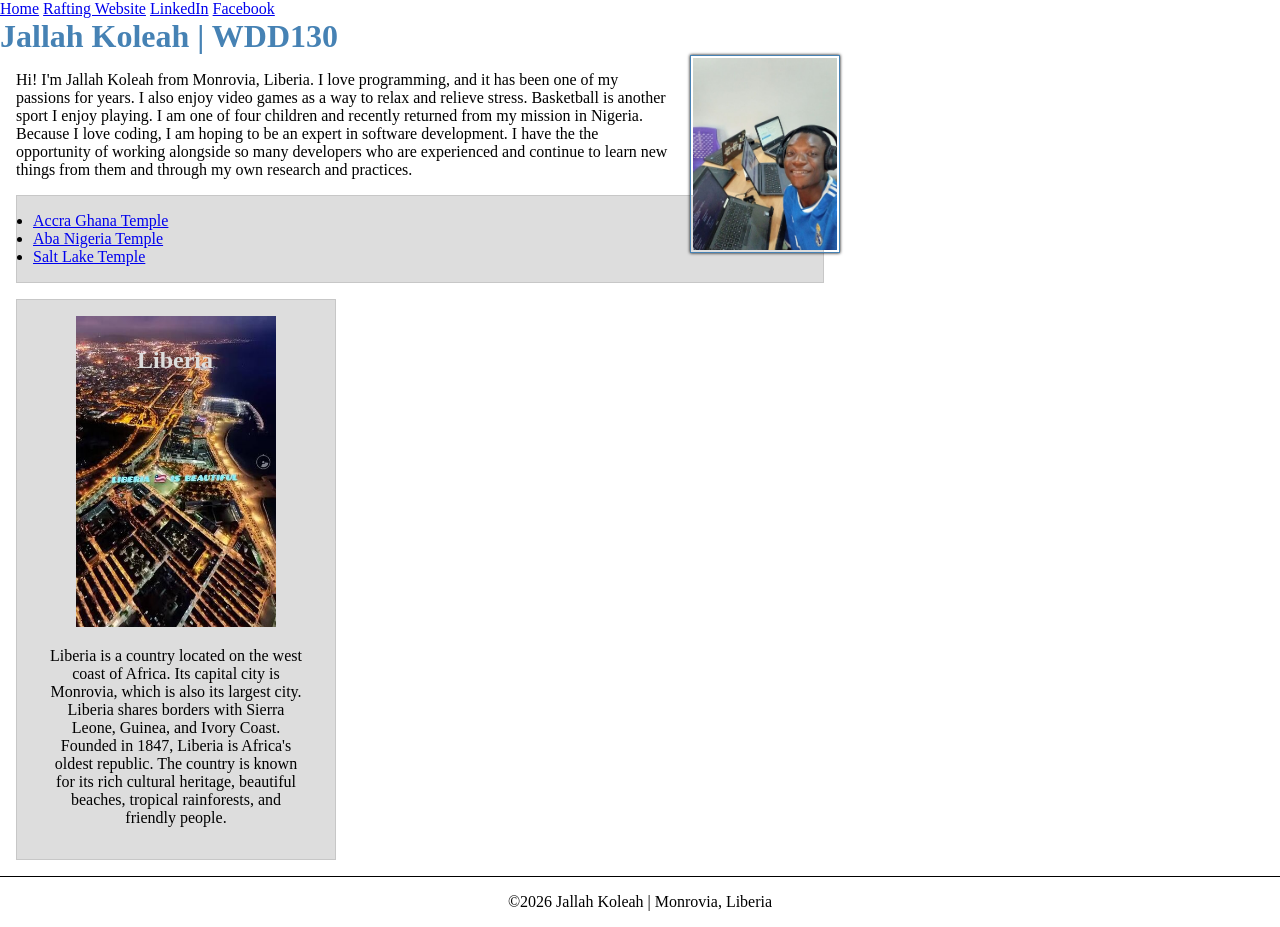
<file: index.html>
<!DOCTYPE html>
<html lang="en">

<head>
    <meta charset="UTF-8">
    <meta name="viewport" content="width=device-width, initial-scale=1.0">
    <title>Jallah Koleah | WDD 130</title>
    <meta name="description" content="Jallah Koleah BYU-Idaho WDD 130 Course Home Page.">
    <meta name="author" content="Jallah Koleah">
    <link rel="stylesheet" href="styles/styles.css">
</head>

<body>

    <header>
        <nav>
            <a href="#">Home</a>
            <a href="wwr/">Rafting Website</a>
            <a href="https://www.linkedIn.com/in/jallah-koleah/">LinkedIn</a>
            <a href="https://www.facebook.com/profile.php?id=16576360851560">Facebook</a>
        </nav>
    </header>

    <main>

        <h1>Jallah Koleah | WDD130</h1>

        <img src="images/profile.jpg" alt="Portrait of Jallah Koleah" width="200">

        <p>
            Hi! I'm Jallah Koleah from Monrovia, Liberia. I love programming, and it has been one of my passions for years.
            I also enjoy video games as a way to relax and relieve stress. Basketball is another sport I enjoy playing.
            I am one of four children and recently returned from my mission in Nigeria. Because I love coding, I am hoping to be an
            expert in software development. I have the the opportunity of working alongside so many developers who are experienced
            and continue to learn new things from them and through my own research and practices.
        </p>

        <ul class="box">
            <li><a href="https://www.churchofjesuschrist.org/temples/details/accra-ghana-temple" target="_blank" rel="noopener">Accra Ghana Temple</a></li>
            <li><a href="https://www.churchofjesuschrist.org/temples/details/aba-nigeria-temple" target="_blank" rel="noopener">Aba Nigeria Temple</a></li>
            <li><a href="https://www.churchofjesuschrist.org/temples/details/salt-lake-temple" target="_blank" rel="noopener">Salt Lake Temple</a></li>
        </ul>

    </main>

    <aside class="box">

        <h2>Liberia</h2>
        <img src="images/monrovia.jpeg" alt="Monrovia's Beautiful View">

        <p>Liberia is a country located on the west coast of Africa.
            Its capital city is Monrovia, which is also its largest city.
            Liberia shares borders with Sierra Leone, Guinea, and Ivory
            Coast. Founded in 1847, Liberia is Africa's oldest republic.
            The country is known for its rich cultural heritage,
            beautiful beaches, tropical rainforests, and friendly people.
        </p>
    </aside>


    <footer>
        <p>
            ©2026 Jallah Koleah | Monrovia, Liberia
        </p>
    </footer>

</body>

</html>
</file>
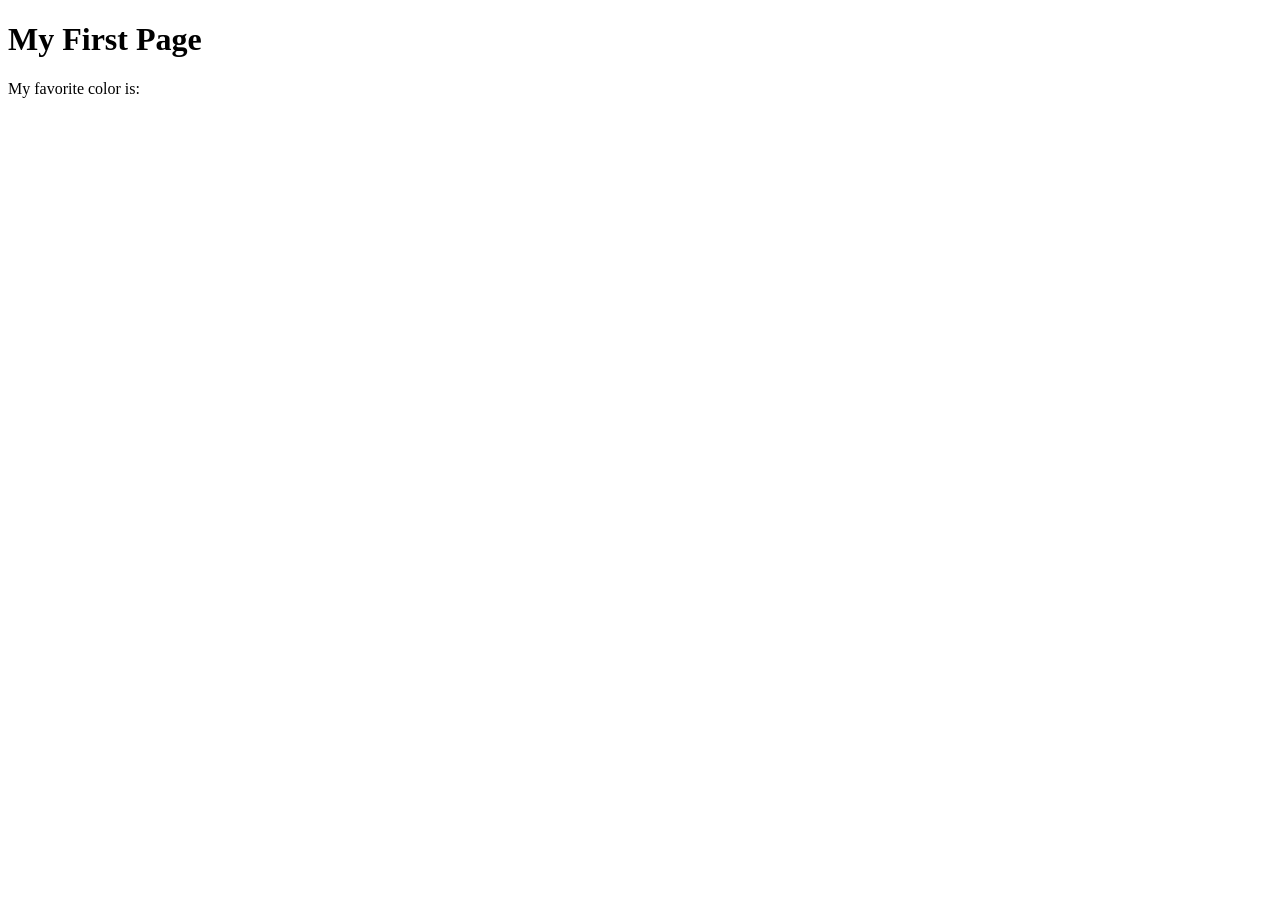
<file: week01/first-page.html>
<!DOCTYPE html>
<html lang="en">

<head>
    <meta charset="UTF-8">
    <meta name="viewport" content="width=device-width, initial-scale=1.0">
    <title>My First Page</title>
</head>

<body>
    <h1>My First Page</h1>
    <p>My favorite color is: </p>
</body>

</html>
</file>
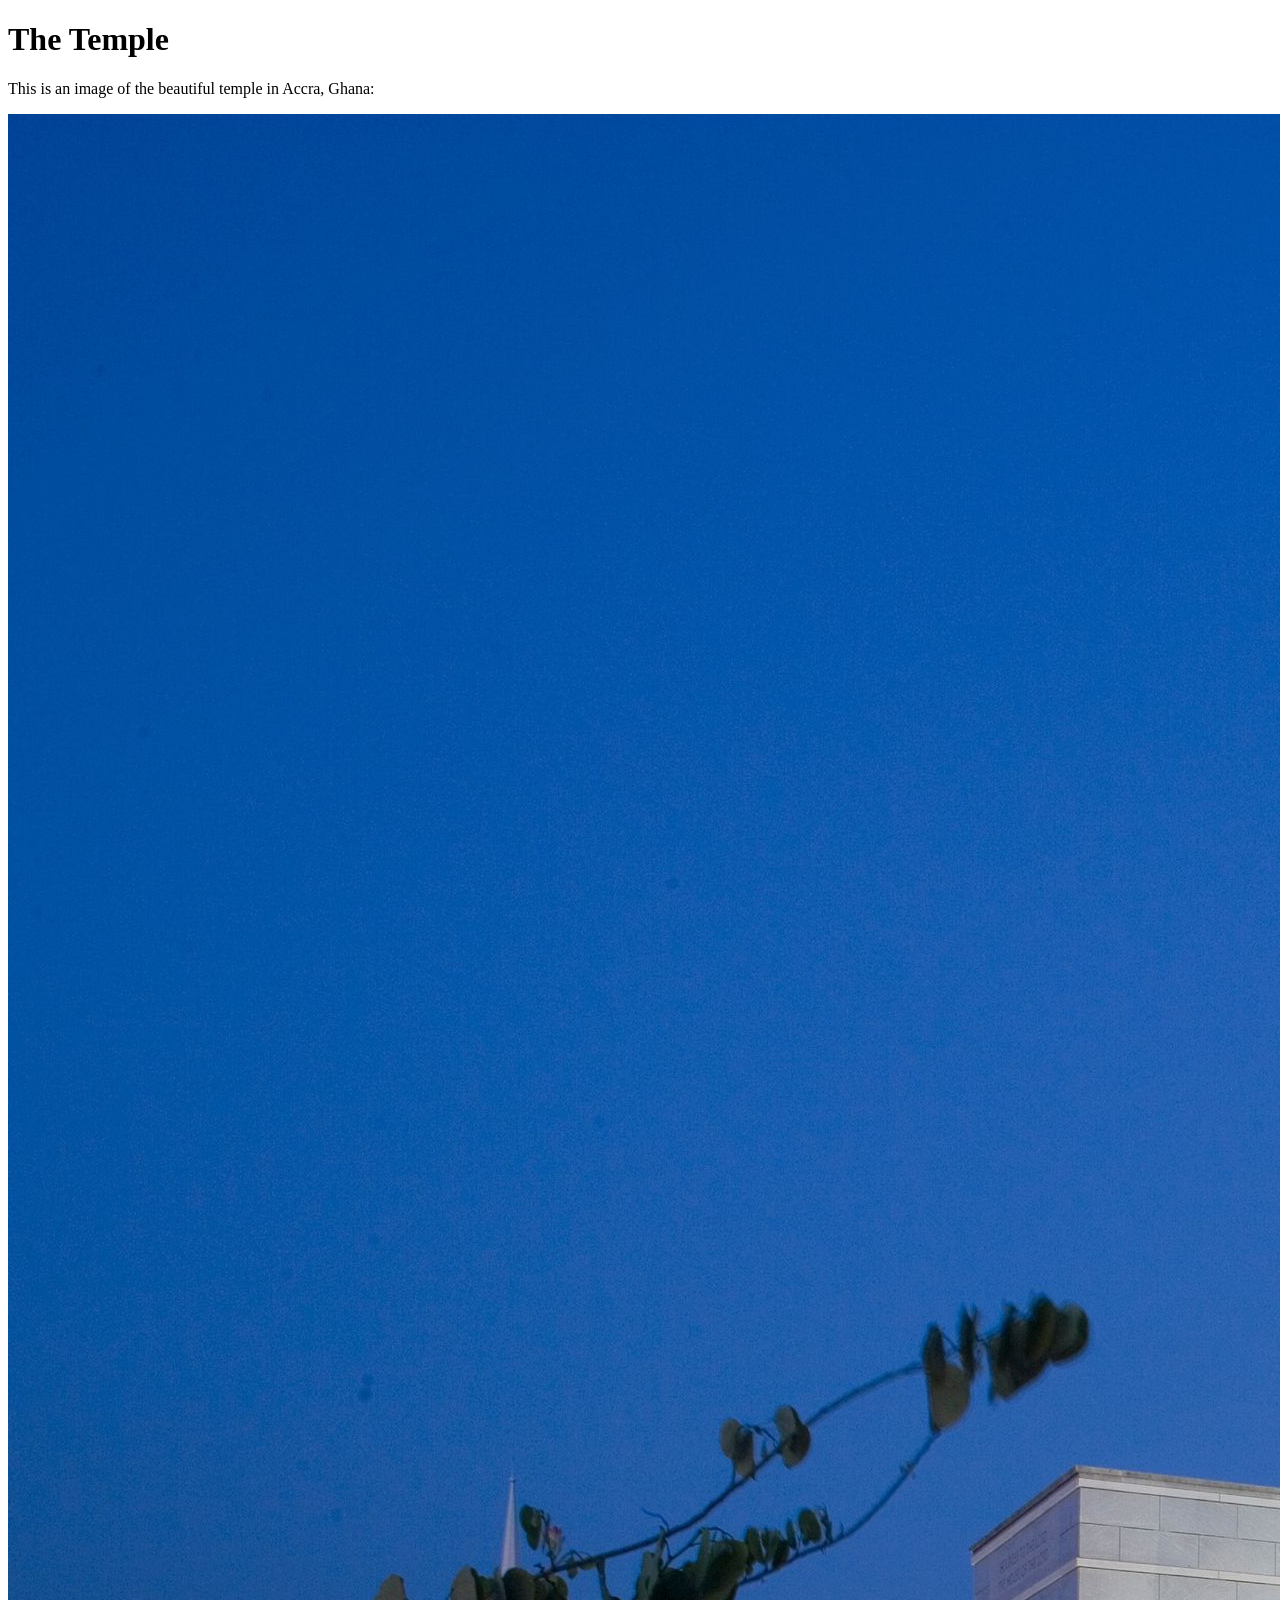
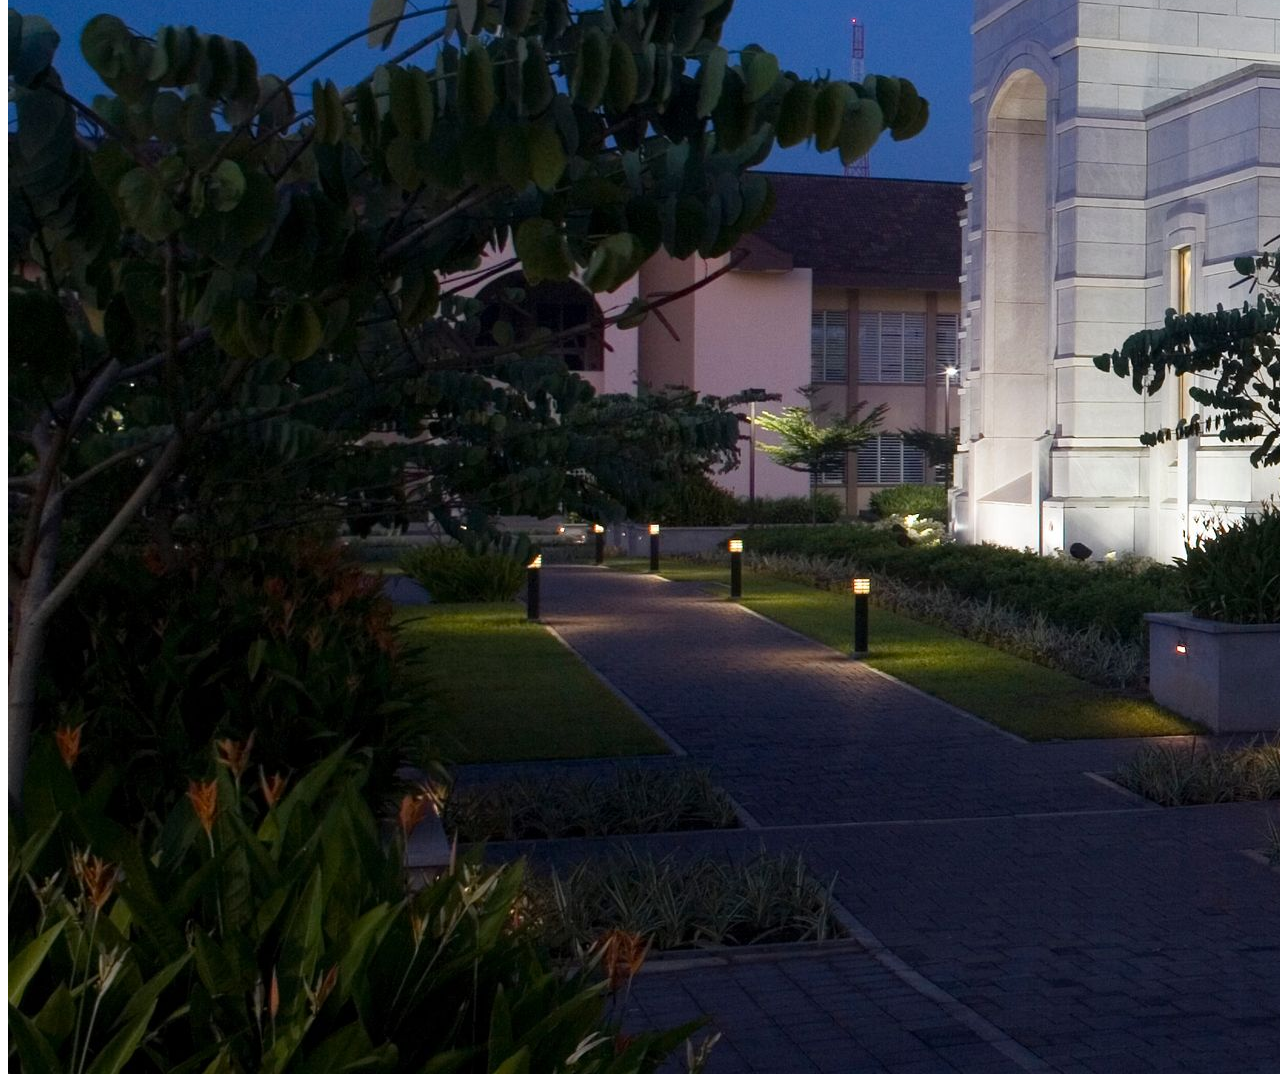
<file: week01/images.html>
<!DOCTYPE html>
<html lang="en">

<head>
    <meta charset="UTF-8">
    <meta name="viewport" content="width=device-width, initial-scale=1.0">
    <title>Temple Image</title>
</head>

<body>
    <h1>The Temple</h1>
    <p>This is an image of the beautiful temple in Accra, Ghana:</p>
    <img src="images/temple-large.jpeg" alt="The Accra Ghana Temple">

</body>

</html>
</file>
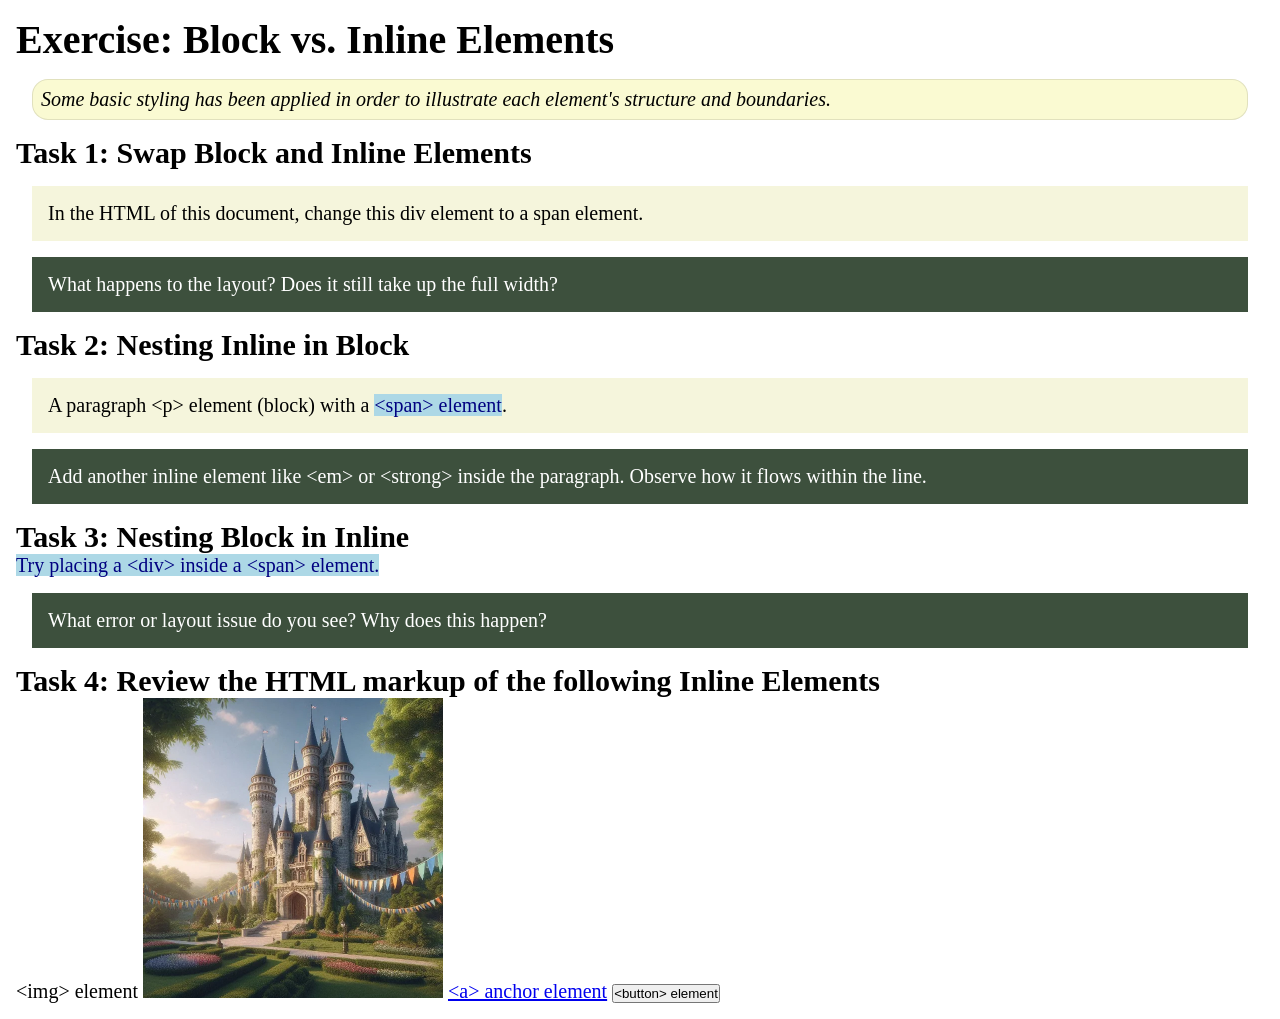
<file: week02/block-vs-inline.html>
<!DOCTYPE html>
<html lang="en">

<head>
    <meta charset="UTF-8">
    <meta name="viewport" content="width=device-width, initial-scale=1.0">
    <title>Exercise: Block vs. Inline Elements</title>
    <link rel="stylesheet" href="styles/block-vs-inline.css">
</head>

<body>
    <main>
        <h1>Exercise: Block vs. Inline Elements</h1>
        <p class="note">Some basic styling has been applied in order to illustrate each element's structure and boundaries.</p>

        <h2>Task 1: Swap Block and Inline Elements</h2>
        <div>In the HTML of this document, change this div element to a span element.</div>

        <p class="question">What happens to the layout? Does it still take up the full width?</p>

        <h2>Task 2: Nesting Inline in Block</h2>
        <p>A paragraph &lt;p&gt; element (block) with a <span>&lt;span&gt; element</span>.</p>
        <p class="question">Add another inline element like &lt;em&gt; or &lt;strong&gt; inside the paragraph. Observe how it flows within the line.</p>

        <h2>Task 3: Nesting Block in Inline</h2>
        <span>Try placing a &lt;div&gt; inside a &lt;span&gt; element.</span>
        <p class="question">What error or layout issue do you see? Why does this happen?</p>

        <h2>Task 4: Review the HTML markup of the following Inline Elements</h2>
        &lt;img&gt; element
        <img src="images/castle.webp" alt="placeholder image (images are inline)" width="300" height="300">
        <a href="https://churchofjesuschrist.org">&lt;a&gt; anchor element</a>
        <button type="button">&lt;button&gt; element</button>
    </main>
</body>

</html>
</file>
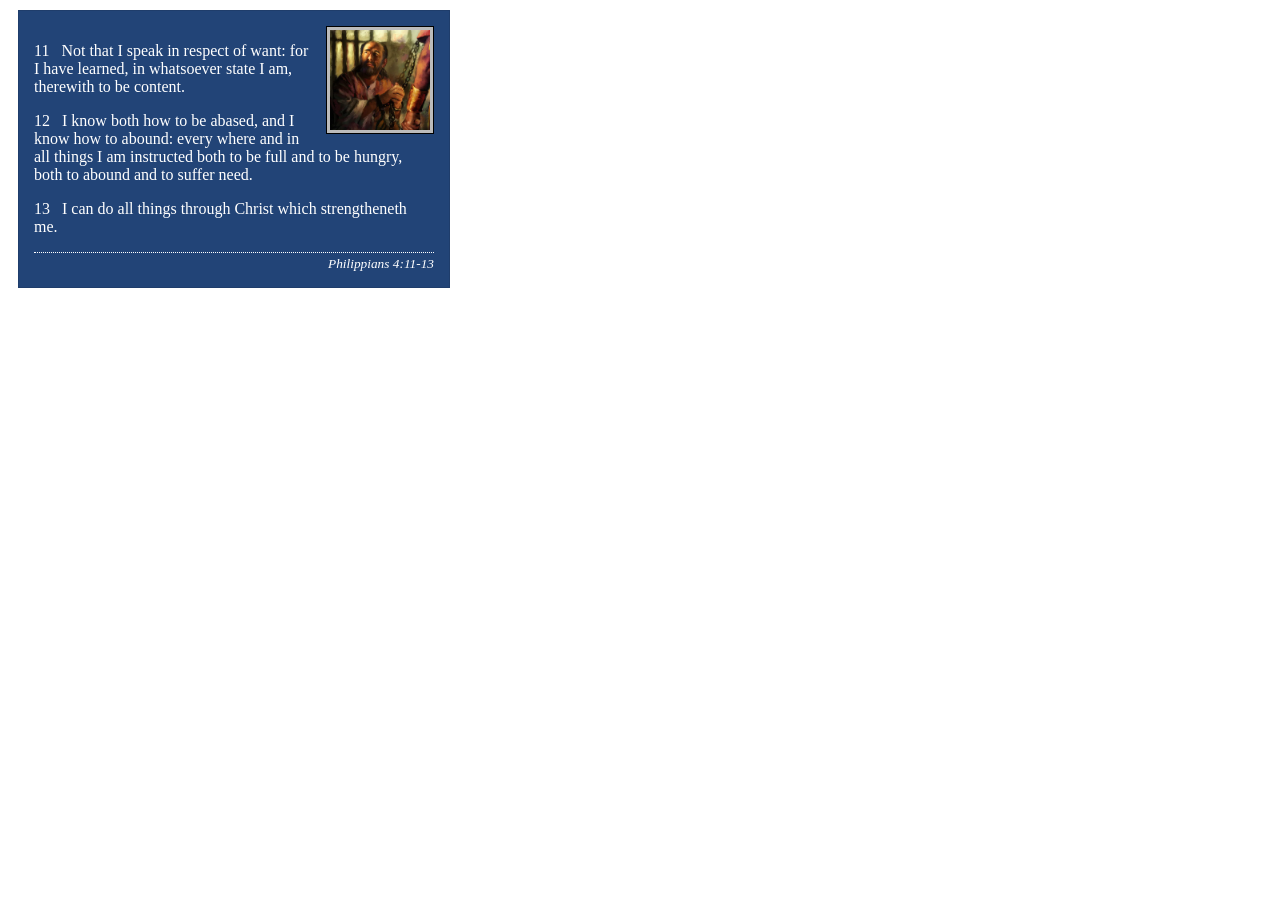
<file: week02/box-model-solution.html>
<!DOCTYPE html>
<html lang="en">

<head>
    <meta charset="UTF-8">
    <meta name="viewport" content="width=device-width, initial-scale=1.0">
    <title>Box Model Activity</title>
    <link rel="stylesheet" href="styles/box-model-solution.css">
</head>

<body>
    <main>
        <div class="callout">
            <img src="images/apostle-paul-imprisoned.webp" alt="Paul the Apostle - Imprisoned in Rome" width="200" height="200">
            <blockquote>
                <p>11 &nbsp; Not that I speak in respect of want: for I have learned, in whatsoever state I am, therewith to be content.</p>
                <p>12 &nbsp; I know both how to be abased, and I know how to abound: every where and in all things I am instructed both to be full and to be hungry, both to abound and to suffer need.</p>
                <p>13 &nbsp; I can do all things through Christ which strengtheneth me.</p>
            </blockquote>
            <cite>Philippians 4:11-13</cite>
        </div>
    </main>
</body>

</html>
</file>
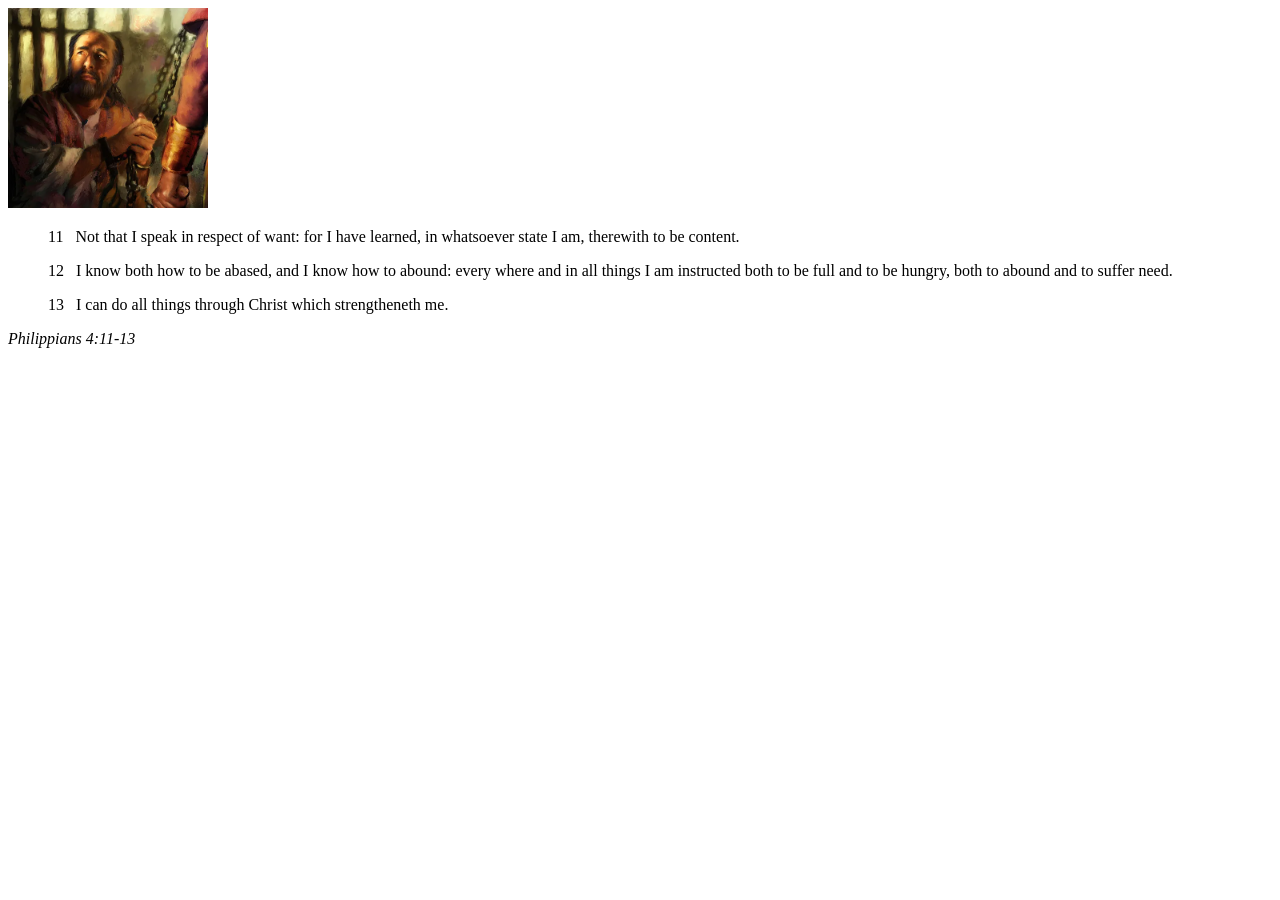
<file: week02/box-model.html>
<!DOCTYPE html>
<html lang="en">

<head>
    <meta charset="UTF-8">
    <meta name="viewport" content="width=device-width, initial-scale=1.0">
    <title>Box Model Activity</title>
</head>

<body>
    <main>
        <div class="callout">
            <img src="images/apostle-paul-imprisoned.webp" alt="Paul the Apostle - Imprisoned in Rome" width="200" height="200">
            <blockquote>
                <p>11 &nbsp; Not that I speak in respect of want: for I have learned, in whatsoever state I am, therewith to be content.</p>
                <p>12 &nbsp; I know both how to be abased, and I know how to abound: every where and in all things I am instructed both to be full and to be hungry, both to abound and to suffer need.</p>
                <p>13 &nbsp; I can do all things through Christ which strengtheneth me.</p>
            </blockquote>
            <cite>Philippians 4:11-13</cite>
        </div>
    </main>
</body>

</html>
</file>
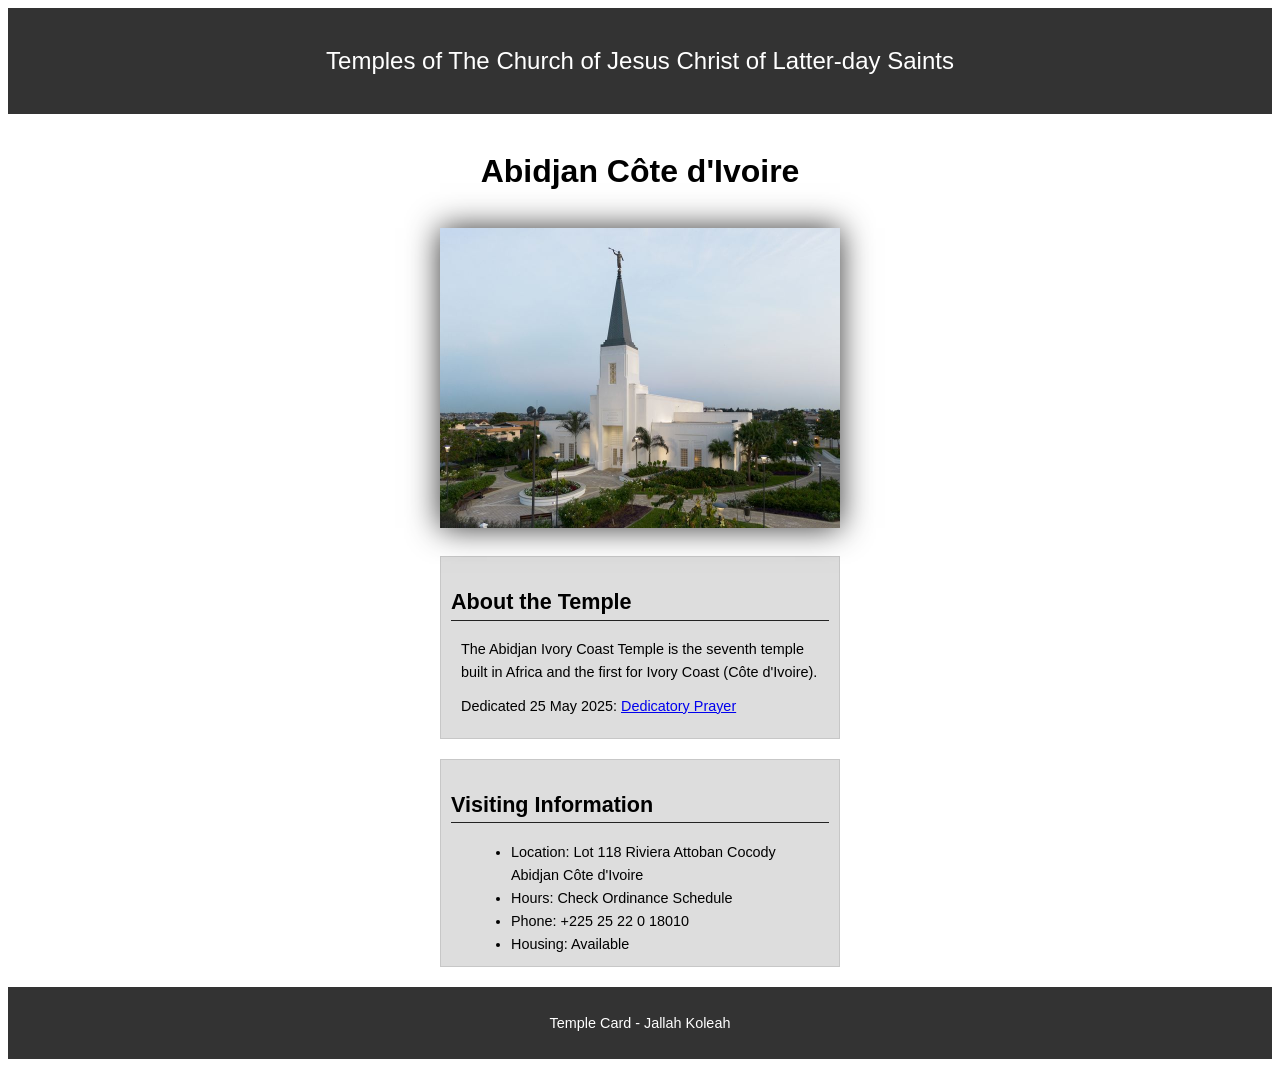
<file: week02/temple.html>
<!DOCTYPE html>
<html lang="en">

<head>
    <meta charset="UTF-8">
    <meta name="viewport" content="width=device-width, initial-scale=1.0">
    <title>Temple Card - Abidjan Côte d'Ivoire</title>
    <link rel="stylesheet" href="styles/temple.css">
</head>

<body>
    <header>
        <p>Temples of The Church of Jesus Christ of Latter-day Saints</p>
    </header>
    <main>
        <h1>Abidjan Côte d'Ivoire</h1>
        <picture>
            <img src="images/abidjan-ivory-coast.jpeg" alt="Abidjan Côte d'Ivoire Temple">
        </picture>
        <section>
            <h2>About the Temple</h2>
            <p>The Abidjan Ivory Coast Temple is the seventh temple built in Africa and the first for Ivory Coast (Côte d'Ivoire).</p>
            <p>Dedicated 25 May 2025: <a href="https://www.churchofjesuschrist.org/temples/dedicatory-prayer/abidjan-ivory-coast-temple/2025-05-25?lang=eng" target="_blank" rel="noopener noreferrer">Dedicatory Prayer</a></p>
        </section>
        <section>
            <h2>Visiting Information</h2>
            <ul>
                <li>Location: Lot 118 Riviera Attoban Cocody Abidjan Côte d'Ivoire</li>
                <li>Hours: Check Ordinance Schedule</li>
                <li>Phone: +225 25 22 0 18010</li>
                <li>Housing: Available</li>
            </ul>
        </section>
    </main>
    <footer>
        <p>Temple Card - Jallah Koleah</p>
    </footer>
</body>

</html>
</file>
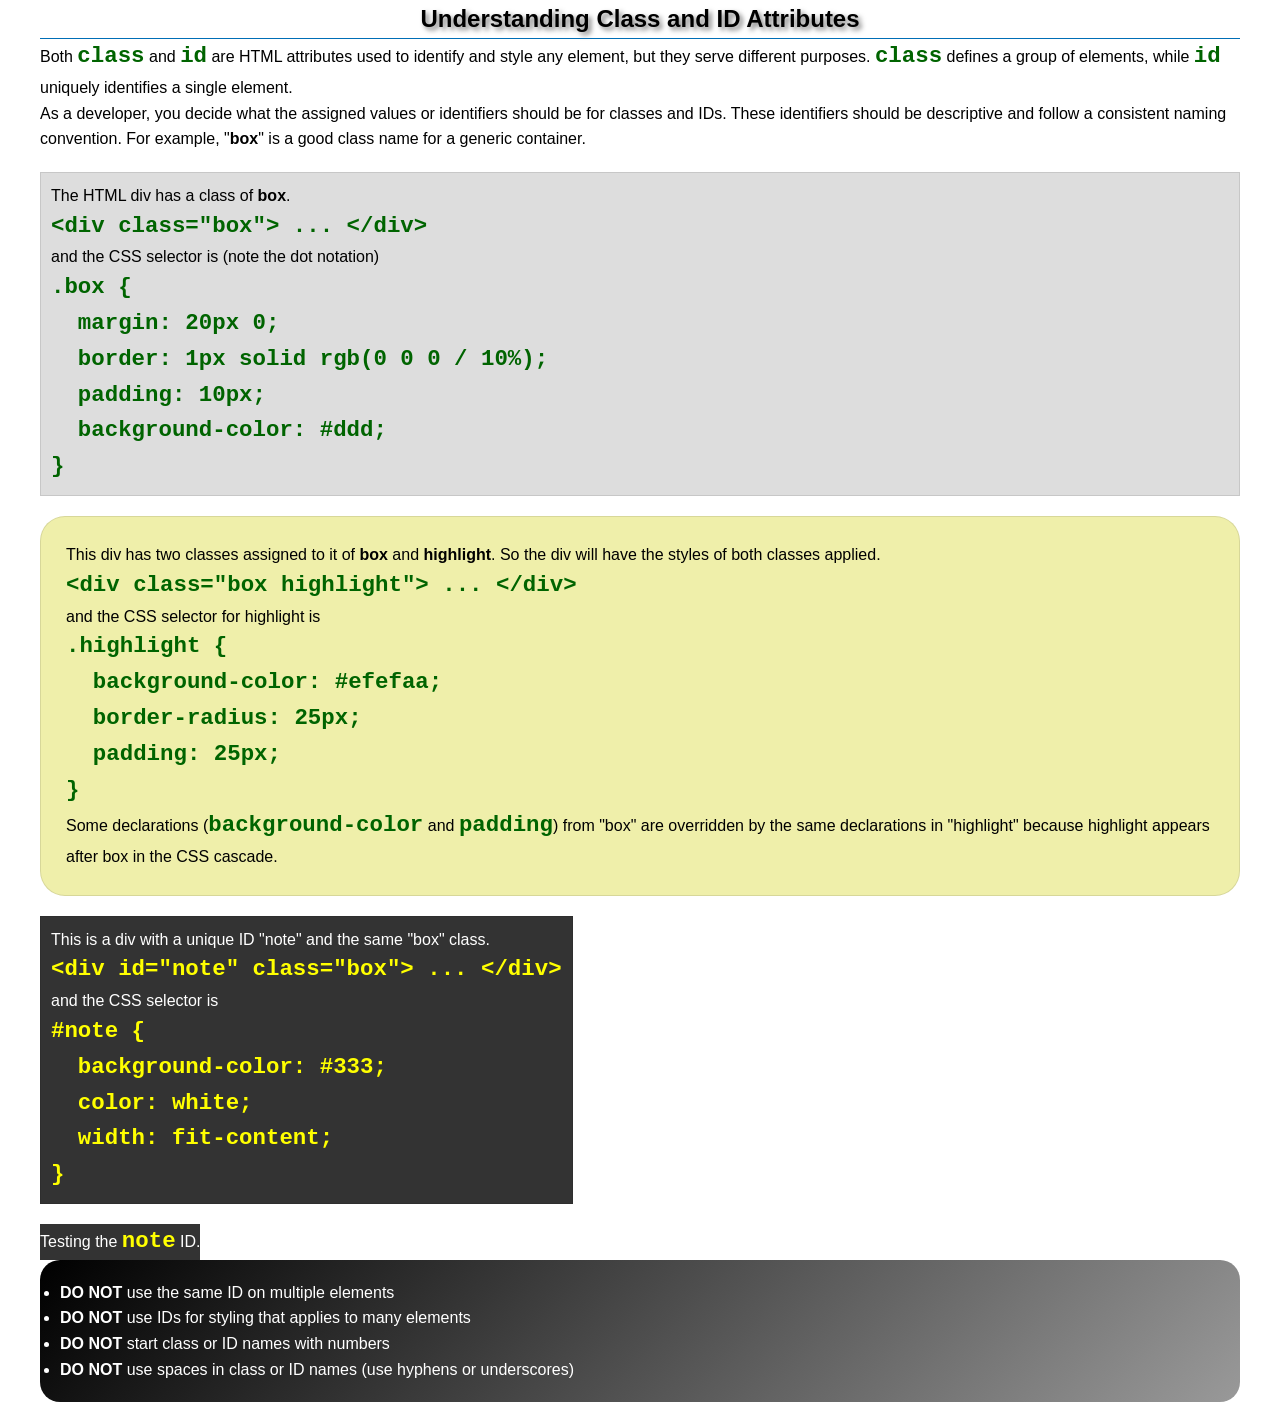
<file: week03/class-and-id.html>
<!DOCTYPE html>
<html lang="en">

<head>
    <meta charset="UTF-8">
    <meta name="viewport" content="width=device-width, initial-scale=1.0">
    <title>Class vs ID Attributes</title>
    <link rel="stylesheet" href="styles/class-and-id.css">
</head>

<body>
    <h1>Understanding Class and ID Attributes</h1>
    <p>Both <code>class</code> and <code>id</code> are HTML attributes used to identify and style any element, but they serve different purposes. <code>class</code> defines a group of elements, while <code>id</code> uniquely identifies a single element.</p>
    <p>As a developer, you decide what the assigned values or identifiers should be for classes and IDs. These identifiers should be descriptive and follow a consistent naming convention. For example, "<strong>box</strong>" is a good class name for a generic container.</p>
    <div class="box">
        <p>The HTML div has a class of <strong>box</strong>.</p>
        <pre><code class="html">&lt;div class="box"&gt; ... &lt;/div&gt;</code></pre>
        and the CSS selector is (note the dot notation)
        <pre><code class="css">.box {
  margin: 20px 0;
  border: 1px solid rgb(0 0 0 / 10%);
  padding: 10px;
  background-color: #ddd; 
}</code></pre>
    </div>

    <div class="box highlight">
        <p>This div has two classes assigned to it of <strong>box</strong> and <strong>highlight</strong>. So the div will have the styles of both classes applied.</p>
        <pre><code class="html">&lt;div class="box highlight"&gt; ... &lt;/div&gt;</code></pre>
        and the CSS selector for highlight is
        <pre><code class="css">.highlight {
  background-color: #efefaa;
  border-radius: 25px;
  padding: 25px;
}</code></pre>
        <p>Some declarations (<code>background-color</code> and <code>padding</code>) from "box" are overridden by the same declarations in "highlight" because highlight appears after box in the CSS cascade.</p>
    </div>

    <div id="note" class="box">
        <p>This is a div with a unique ID "note" and the same "box" class.</p>
        <pre><code class="html">&lt;div id="note" class="box"&gt; ... &lt;/div&gt;</code></pre>
        and the CSS selector is
        <pre><code class="css">#note {
  background-color: #333;
  color: white;
  width: fit-content;
}</code></pre>
    </div>

    <div id="note">
        <p>Testing the <code>note</code> ID.</p>
    </div>

    <section id="best-practice">
        <ul>
            <li><strong>DO NOT</strong> use the same ID on multiple elements</li>
            <li><strong>DO NOT</strong> use IDs for styling that applies to many elements</li>
            <li><strong>DO NOT</strong> start class or ID names with numbers</li>
            <li><strong>DO NOT</strong> use spaces in class or ID names (use hyphens or underscores)</li>
        </ul>
    </section>

</body>

</html>
</file>
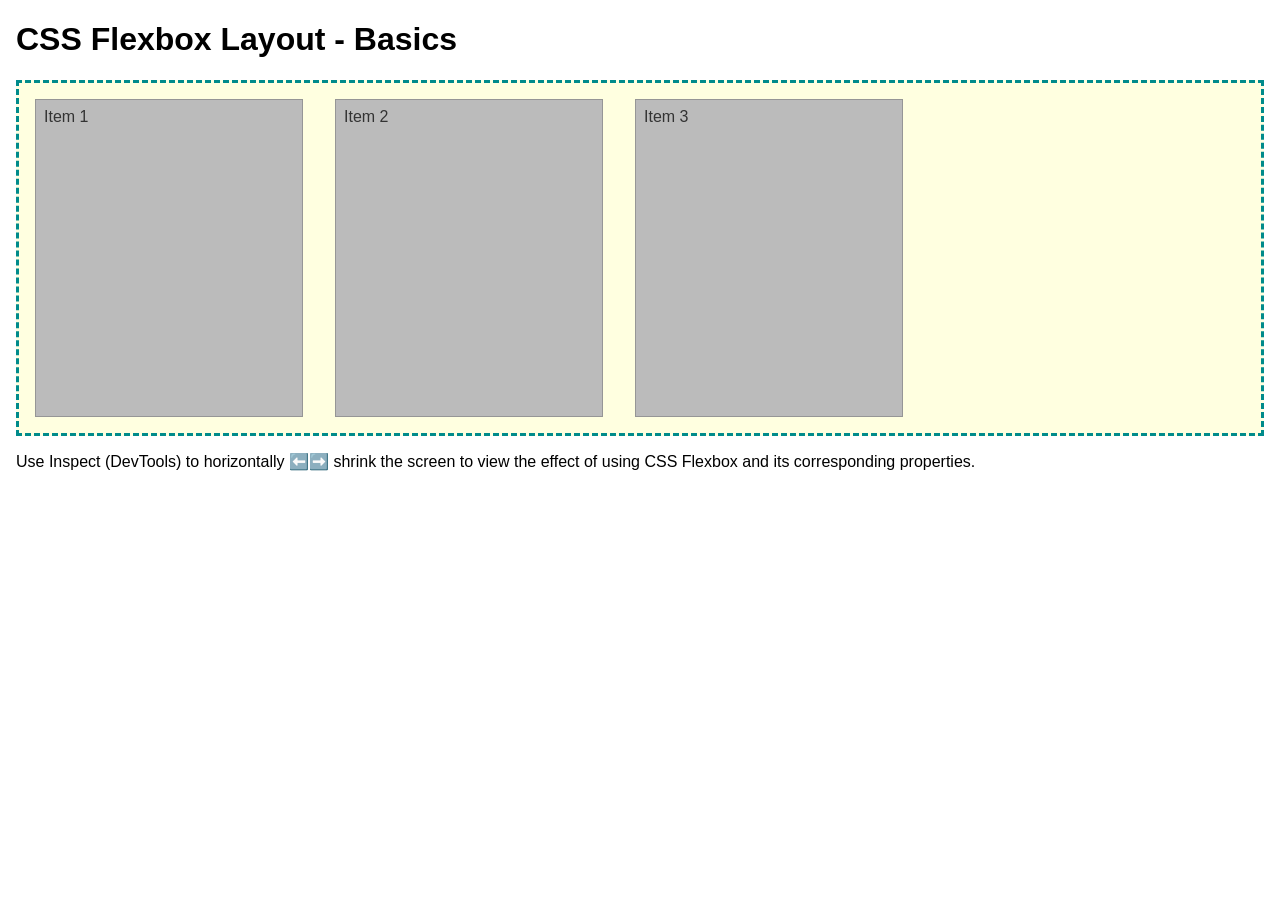
<file: week04/flexbox-layout.html>
<!DOCTYPE html>
<html lang="en">

<head>
    <meta charset="UTF-8">
    <meta name="viewport" content="width=device-width, initial-scale=1.0">
    <title>CSS Flexbox Layout - Basics</title>
    <link rel="stylesheet" href="styles/flexbox.css">
</head>

<body>
    <main>
        <h1>CSS Flexbox Layout - Basics</h1>
        <div class="flex-container">
            <div class="flex-item item1">Item 1</div>
            <div class="flex-item item2">Item 2</div>
            <div class="flex-item item3">Item 3</div>
        </div>
        <p>Use Inspect (DevTools) to horizontally ⬅️➡️ shrink the screen to view the effect of using CSS Flexbox and its corresponding properties.</p>
    </main>
</body>

</html>
</file>
<file: styles/styles.css>
* {
    margin: 0;
    padding: 0;
    box-sizing: border-box;
}

main {
    max-width: 840px;
}

p {
    padding: 0;
    margin: 1rem;
}

aside {
    width: 20rem;
    text-align: center;
    position: relative;
}

aside img {
    width: 200px;
    height: auto;
}

aside h2 {
    position: absolute;
    top: 47px;
    left: 120px;
    color: #ddd;
}

h1 {
    color: steelblue;
}

main img {
    width: 150px;
    height: auto;
    border: 1px solid steelblue;
    padding: 2px;
    box-shadow: 0 0 3px;
    float: right;
    margin: 0 0 1rem 1rem;
}

footer {
    margin-top: 15px;
    border-top: 1px solid #000;
    text-align: center;
}

/* Class Selectors */
.box {
    margin: 1rem;
    border: 1px solid rgba(0 0 0 / 10%);
    padding: 1rem;
    background-color: #ddd;
    color: #000;
}
</file>
<file: week02/styles/block-vs-inline.css>
* {
    margin: 0;
    padding: 0;
}

body {
    font-size: 20px;
    margin: 1rem;
}

p,
div {
    background-color: beige;
    margin: 1rem;
    padding: 1rem;
}

span {
    color: navy;
    background-color: lightblue;
}

code {
    margin: 0;
    padding: 0;
    color: green;
    font-size: 1.2rem;
}

.note {
    font-style: italic;
    background-color: lightgoldenrodyellow;
    border-radius: 1rem;
    border: 1px solid rgb(0 0 0 / 10%);
    margin: 1rem;
    padding: .5rem;
}

.question {
    background-color: #3d503d;
    color: #fff;
}
</file>
<file: week02/styles/box-model-solution.css>
.callout {
    max-width: 400px;
    margin: 10px;
    border: 1px solid rgb(0 0 0 / 10%);
    padding: 15px;
    background-color: #247;
    color: #fff;
}

.callout img {
    float: right;
    margin: 0 0 10px 15px;
    border: 1px solid #000;
    padding: 3px;
    background-color: #bbb;
    width: 100px;
    height: auto;
}

blockquote {
    margin: 0;
}

cite {
    display: block;
    border-top: 1px dotted #fff;
    padding-top: 3px;
    text-align: right;
    font-size: smaller;
}
</file>
<file: week02/styles/temple.css>
body {
    font-family: Arial, sans-serif;
    line-height: 1.6;
}

header {
    background-color: #333;
    color: #fff;
    padding: 10px;
    text-align: center;
    font-size: 1.5em;
}

main {
    width: 400px;
    margin: 0 auto;
}

h1 {
    padding: 10px;
    text-align: center;
}

h2 {
    border-bottom: 1px solid #222;
}

img {
    max-width: 100%;
    height: auto;
    box-shadow: 0 0 30px #333;
}

section {
    margin: 20px 0;
    border: 1px solid rgb(0, 0, 0, 0.1);
    padding: 10px;
    background-color: #ddd;
    font-size: .9rem;
}

section p {
    margin: 10px;
}

ul {
    margin: 10px 20px 0;
}

footer {
    background-color: #333;
    color: #fff;
    text-align: center;
    padding: 10px;
    font-size: .9rem;
}
</file>
<file: week03/styles/class-and-id.css>
* {
    margin: 0;
    padding: 0;
    box-sizing: border-box;
}

main {
    max-width: 800px;
    margin: 2rem auto;
    font-family: Arial, Helvetica, sans-serif;
}

h1 {
    text-align: center;
    font-size: 1.5rem;
    text-shadow: 3px 3px 5px #777;
}

.herodiv {
    margin: 10px auto;
    position: relative;
    /* If removed, what happens? */
}

.herodiv img {
    width: 100%;
    height: 300px;
    object-fit: cover;
}

.stats {
    position: absolute;
    top: 25px;
    right: 25px;
    background: radial-gradient(#eee, #323A06);
    border: 1px solid #000;
    padding: 0.65rem;
    box-shadow: 0 0 30px #111;
    opacity: 0.9;
}

h2 {
    text-shadow: 0 0 15px #333;
    border-bottom: 1px solid #555;
    margin-bottom: 0.3rem;
}

footer {
    position: fixed;
    bottom: 0;
    margin: 1rem;
    border-top: 1px solid #000;
    padding: 0.5rem;
    color: navy;
    font-weight: 700;
    font-style: italic;
}

body {
    font-family: Arial, sans-serif;
    line-height: 1.6;
    margin: 0;
    padding: 0 40px;
}

h1 {
    border-bottom: 1px solid rgb(0 110 182);
    padding-bottom: 0;
}

p {
    margin: 0;
}

code {
    color: darkgreen;
    font-weight: 700;
    font-size: 1.4rem;
}

/* Class examples - can be reused */
.box {
    margin: 20px 0;
    border: 1px solid rgb(0 0 0 / 10%);
    padding: 10px;
    background-color: #ddd;
    /* this is shorthand for #dddddd */
}

.highlight {
    background-color: #efefaa;
    border-radius: 25px;
    padding: 25px;
}

/* ID examples - should be unique */

#note {
    background-color: #333;
    color: white;
    width: fit-content;
}

#note code {
    color: yellow;
}

#best-practice {
    background: linear-gradient(135deg, #000 0%, #999 100%);
    color: white;
    border-radius: 20px;
    padding: 20px;
}
</file>
<file: week04/styles/flexbox.css>
body {
    font-family: Helvetica, Arial, sans-serif;
    margin: 1rem;
}

.flex-container {
    border: 3px dashed darkcyan;
    background-color: lightyellow;
    display: flex;
    flex-wrap: wrap;
}

.flex-item {
    width: 250px;
    margin: 1rem;
    border: 1px solid rgb(0 0 0 / 20%);
    padding: 0.5rem;
    background-color: #bbb;
    color: #333;
}

.item1 {
    min-height: 100px;
}

.item2 {
    min-height: 200px;
}

.item3 {
    min-height: 300px;
}
</file>
